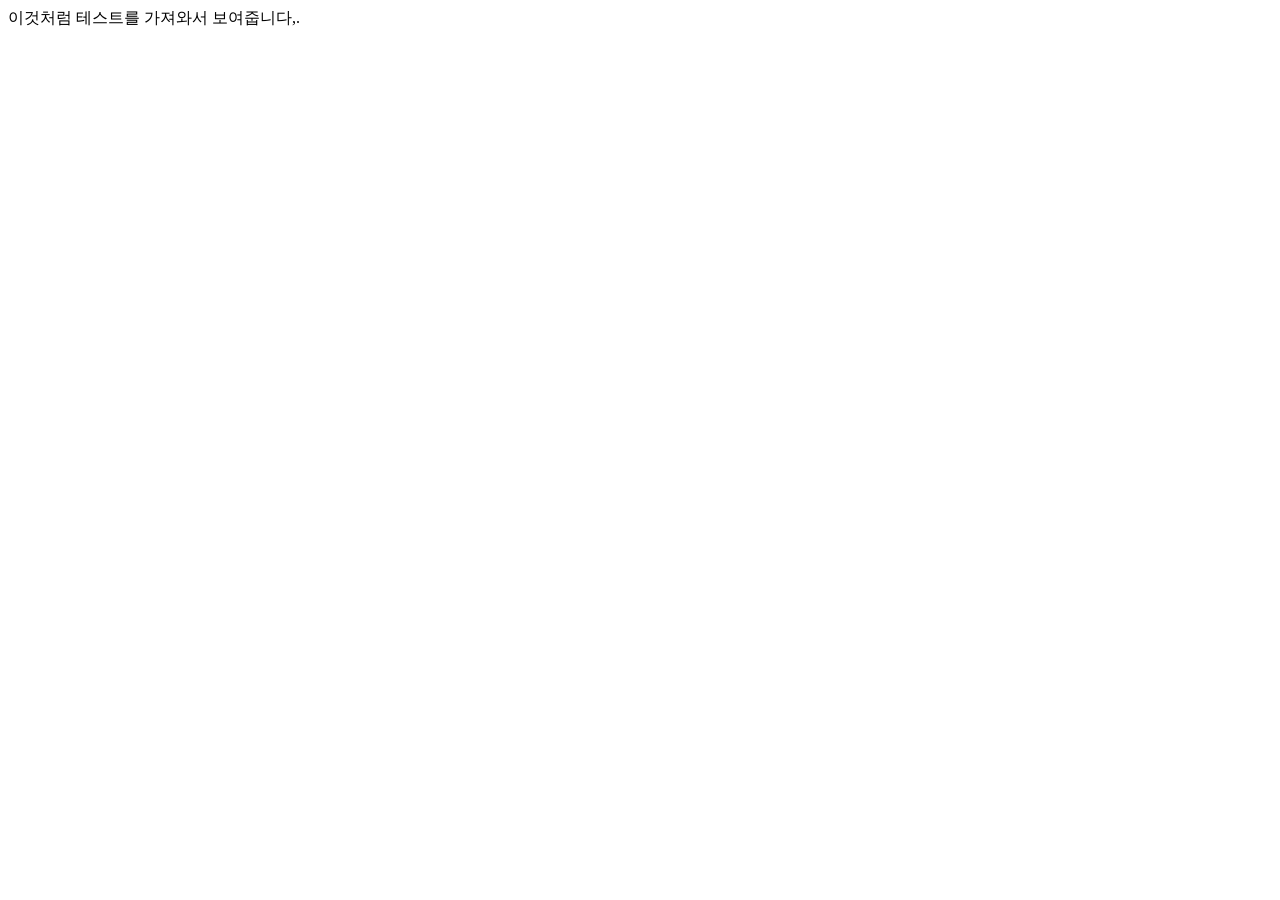
<file: index.html>
<!DOCTYPE html>
<html lang="en">
<head>
    <meta charset="UTF-8">
    <meta name="viewport" content="width=device-width, initial-scale=1.0">
    <title>Document</title>
</head>
<body>
    이것처럼 테스트를 가져와서 보여줍니다,.
</body>
</html>
</file>
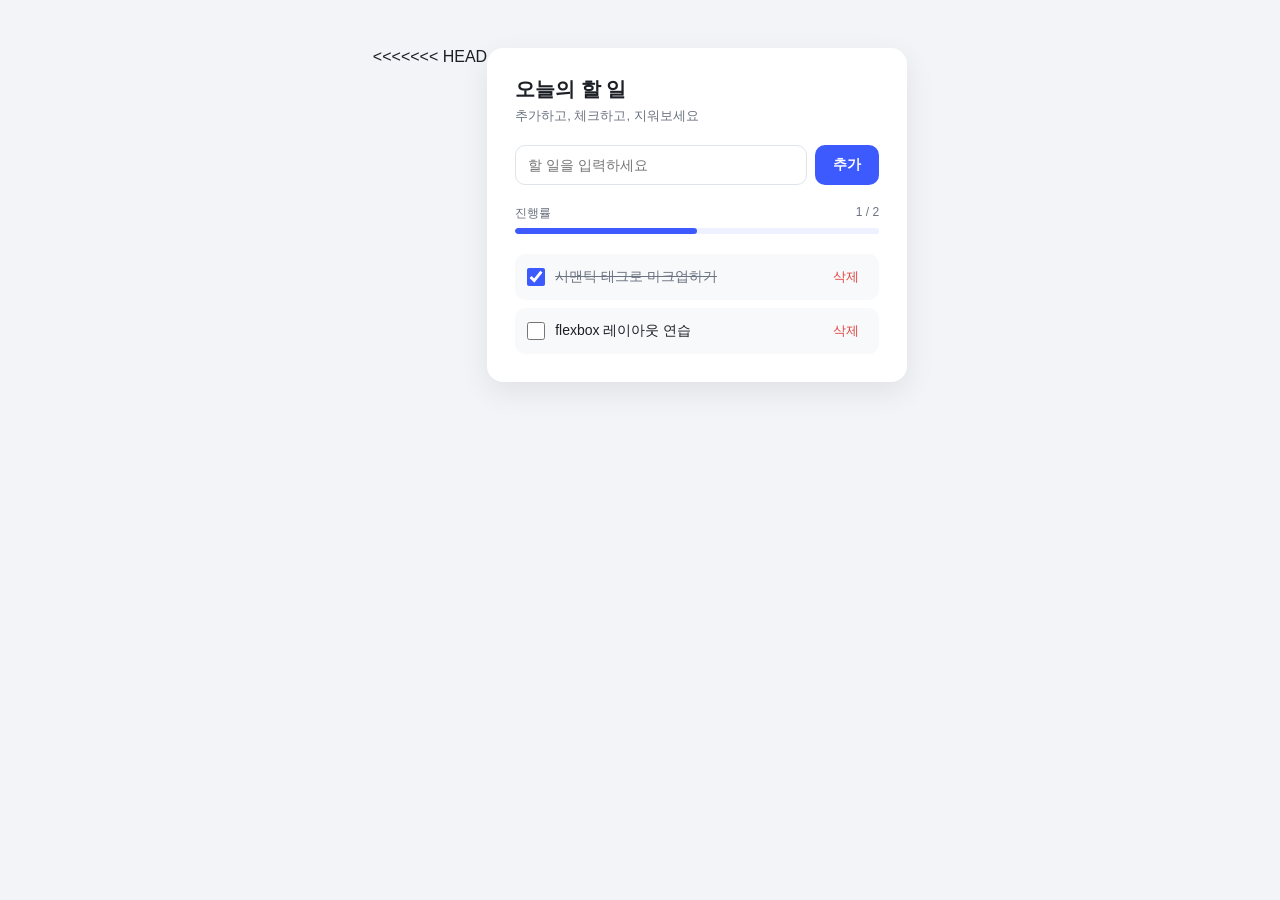
<file: choikiha.html>
<!DOCTYPE html>
<html lang="ko">
<head>
<meta charset="UTF-8">
<meta name="viewport" content="width=device-width, initial-scale=1.0">
<<<<<<< HEAD
<title>할일 목록</title>


<style>
  :root {
    --color-bg: #f2f4f7;
    --color-primary: #3d5afe;
    --color-primary-dark: #2c40c7;
    --color-text: #1c1f26;
    --color-muted: #6b7280;
    --color-card-bg: #ffffff;
    --color-danger: #e0433f;
    --color-danger-bg: #fdf2f2;
    --radius: 16px;
    --shadow: 0 10px 30px rgba(0, 0, 0, 0.08);
  }
  * { box-sizing: border-box; margin: 0; padding: 0; }
  body {
    font-family: "Pretendard", "Apple SD Gothic Neo", "Malgun Gothic", sans-serif;
    background: var(--color-bg);
    color: var(--color-text);
    min-height: 100vh;
    display: flex;
    justify-content: center;
    align-items: flex-start;
    padding: 48px 24px;
  }
  .card {
    background: var(--color-card-bg);
    width: 100%;
    max-width: 420px;
    border-radius: var(--radius);
    box-shadow: var(--shadow);
    padding: 28px;
  }
  .card__title {
    font-size: 20px;
    font-weight: 700;
    margin-bottom: 4px;
  }
  .card__subtitle {
    font-size: 13px;
    color: var(--color-muted);
    margin-bottom: 20px;
  }
  .input-row {
    display: flex;
    gap: 8px;
    margin-bottom: 20px;
  }
  .input-row input {
    flex: 1;
    padding: 11px 12px;
    border: 1.5px solid #dfe3ea;
    border-radius: 10px;
    font-size: 14px;
    outline: none;
  }
  .input-row input:focus {
    border-color: var(--color-primary);
  }
  .add-btn {
    padding: 0 18px;
    border: none;
    border-radius: 10px;
    background: var(--color-primary);
    color: #fff;
    font-size: 14px;
    font-weight: 600;
    cursor: pointer;
  }
  .add-btn:hover {
    background: var(--color-primary-dark);
  }
  .progress-label {
    display: flex;
    justify-content: space-between;
    font-size: 12px;
    color: var(--color-muted);
    margin-bottom: 6px;
  }
  .progress-track {
    height: 6px;
    background: #eef1ff;
    border-radius: 999px;
    overflow: hidden;
    margin-bottom: 20px;
  }
  .progress-bar {
    height: 100%;
    width: 0%;
    background: var(--color-primary);
    border-radius: 999px;
    transition: width 0.3s ease;
  }
  .todo-list {
    list-style: none;
    display: flex;
    flex-direction: column;
    gap: 8px;
  }
  .todo-item {
    display: flex;
    align-items: center;
    gap: 10px;
    padding: 10px 12px;
    border-radius: 10px;
    background: #f8f9fb;
  }
  .todo-item input[type="checkbox"] {
    width: 18px;
    height: 18px;
    accent-color: var(--color-primary);
    cursor: pointer;
    flex-shrink: 0;
  }
  .todo-item span {
    flex: 1;
    font-size: 14px;
    word-break: break-all;
  }
  .todo-item.completed span {
    text-decoration: line-through;
    color: var(--color-muted);
  }
  .delete-btn {
    border: none;
    background: transparent;
    color: var(--color-danger);
    font-size: 13px;
    cursor: pointer;
    padding: 4px 8px;
    border-radius: 6px;
    flex-shrink: 0;
  }
  .delete-btn:hover {
    background: var(--color-danger-bg);
  }
  .empty-message {
    text-align: center;
    color: var(--color-muted);
    font-size: 13px;
    padding: 24px 0;
  }
</style>
</head>
<body>
  <main class="card">
    <h1 class="card__title">오늘의 할 일</h1>
    <p class="card__subtitle">추가하고, 체크하고, 지워보세요</p>
    <form class="input-row" id="todoForm">
      <input type="text" id="todoInput" placeholder="할 일을 입력하세요" autocomplete="off">
      <button type="submit" class="add-btn">추가</button>
    </form>
    <div class="progress-label">
      <span>진행률</span>
      <span id="progressText">0 / 0</span>
    </div>
    <div class="progress-track">
      <div class="progress-bar" id="progressBar"></div>
    </div>
    <ul class="todo-list" id="todoList"></ul>
  </main>
<script>
  let todos = [
    { id: 1, text: '시맨틱 태그로 마크업하기', completed: true },
    { id: 2, text: 'flexbox 레이아웃 연습', completed: false }
  ];
  let nextId = 3; // 새 항목에 부여할 id (매번 1씩 증가)
  const form = document.getElementById('todoForm');
  const input = document.getElementById('todoInput');
  const list = document.getElementById('todoList');
  const progressBar = document.getElementById('progressBar');
  const progressText = document.getElementById('progressText');
  function render() {
    list.innerHTML = '';
    if (todos.length === 0) {
      list.innerHTML = '<li class="empty-message">아직 할 일이 없어요 🙂</li>';
    }
    todos.forEach(function (todo) {
      const li = document.createElement('li');
      li.className = 'todo-item' + (todo.completed ? ' completed' : '');
      li.innerHTML = `
        <input type="checkbox" ${todo.completed ? 'checked' : ''} data-id="${todo.id}">
        <span>${todo.text}</span>
        <button type="button" class="delete-btn" data-id="${todo.id}">삭제</button>
      `;
      list.appendChild(li);
    });
    updateProgress();
  }
  function updateProgress() {
    const total = todos.length;
    const doneCount = todos.filter(function (t) { return t.completed; }).length;
    const percent = total === 0 ? 0 : Math.round((doneCount / total) * 100);
    progressBar.style.width = percent + '%';
    progressText.textContent = doneCount + ' / ' + total;
  }
  form.addEventListener('submit', function (e) {
    e.preventDefault();
    const value = input.value.trim();
    if (value === '') return;
    todos.push({ id: nextId, text: value, completed: false });
    nextId += 1;
    input.value = '';
    input.focus();
    render();
  });
  list.addEventListener('click', function (e) {
    if (e.target.matches('input[type="checkbox"]')) {
      const id = Number(e.target.dataset.id);
      todos = todos.map(function (todo) {
        if (todo.id === id) {
          return { ...todo, completed: !todo.completed };
        }
        return todo;
      });
      render();
    }
    if (e.target.matches('.delete-btn')) {
      const id = Number(e.target.dataset.id);
      todos = todos.filter(function (todo) {
        return todo.id !== id;
      });
      render();
    }
  });
  render();
</script>
</body>
</html>
</file>
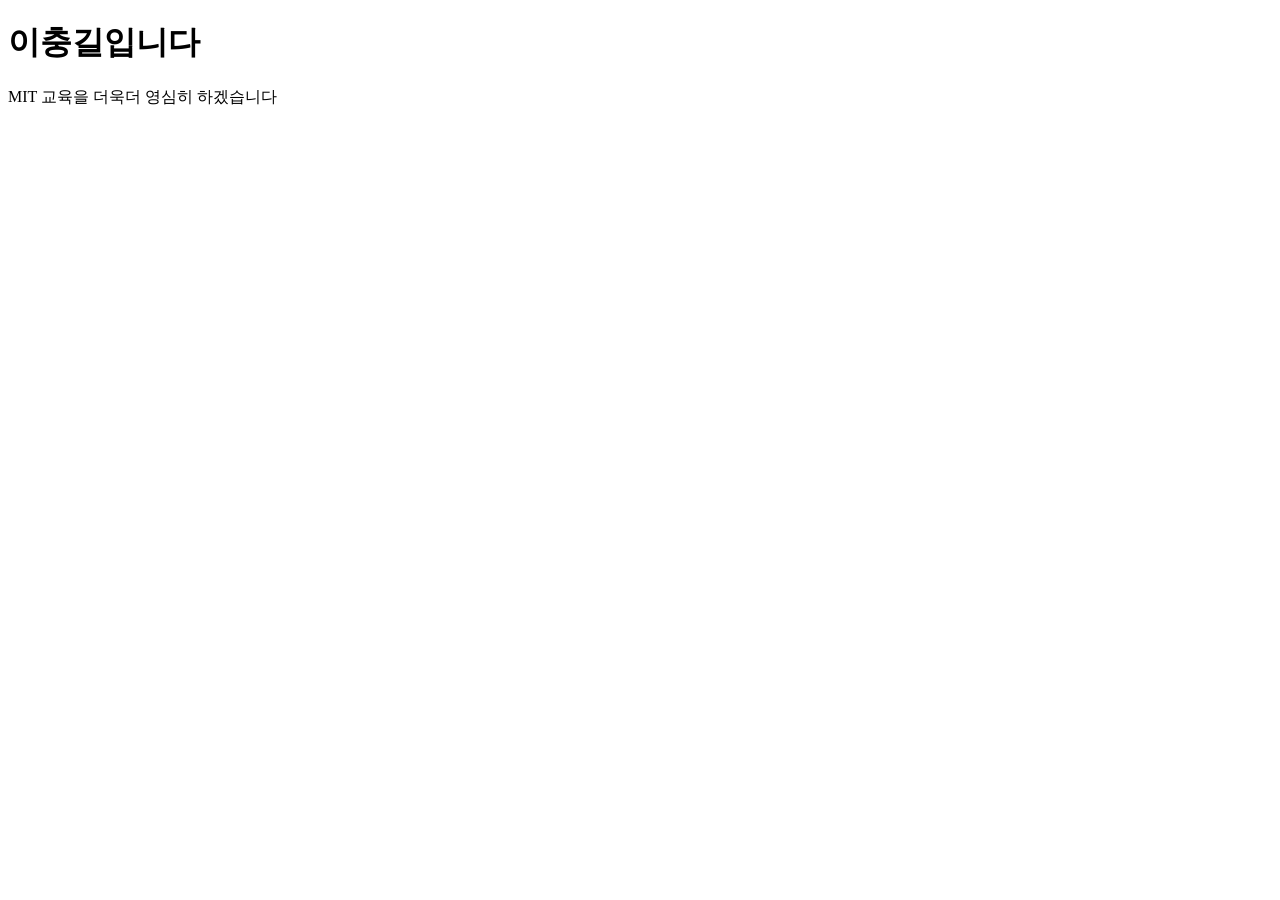
<file: chung.html>
<!DOCTYPE html>
<html lang="en">
<head>
    <meta charset="UTF-8">
    <meta name="viewport" content="width=device-width, initial-scale=1.0">
    <title>수정</title>
</head>
<body>
     <h1>이충길입니다</h1>
 <p>MIT 교육을 더욱더 영심히 하겠습니다</p>
</body>
</html>
</file>
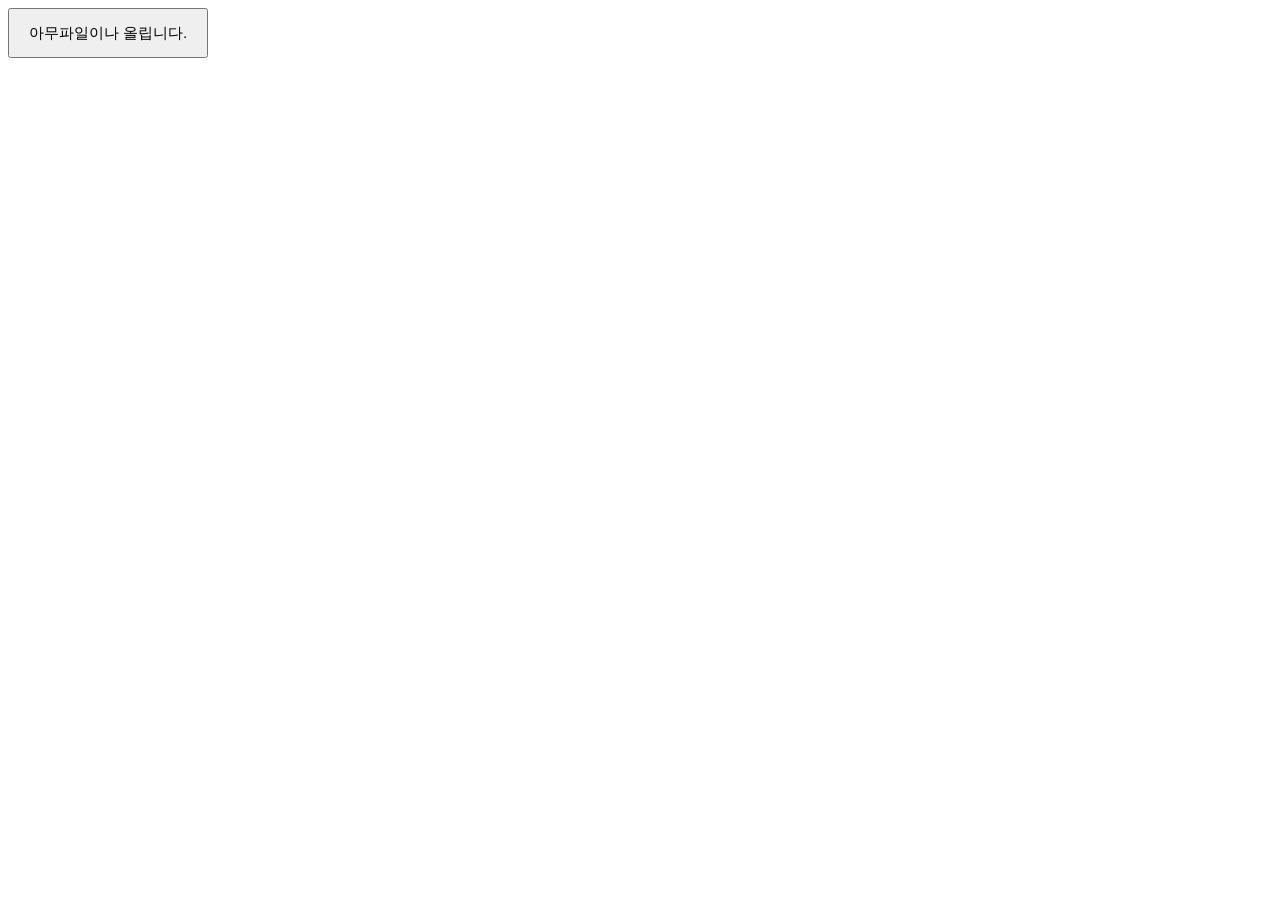
<file: csj.html>
<!DOCTYPE html>
<html lang="ko">
<head>
    <meta charset="UTF-8">
    <meta name="viewport" content="width=device-width, initial-scale=1.0">
    <title>충돌 수정</title>
    <style>
      button{
        width: 200px;
        height: 50px;
        font-size: 15px;
      }
    </style>
</head>
<body>
    <button>아무파일이나 올립니다.</button>
</body>
</html>
</file>
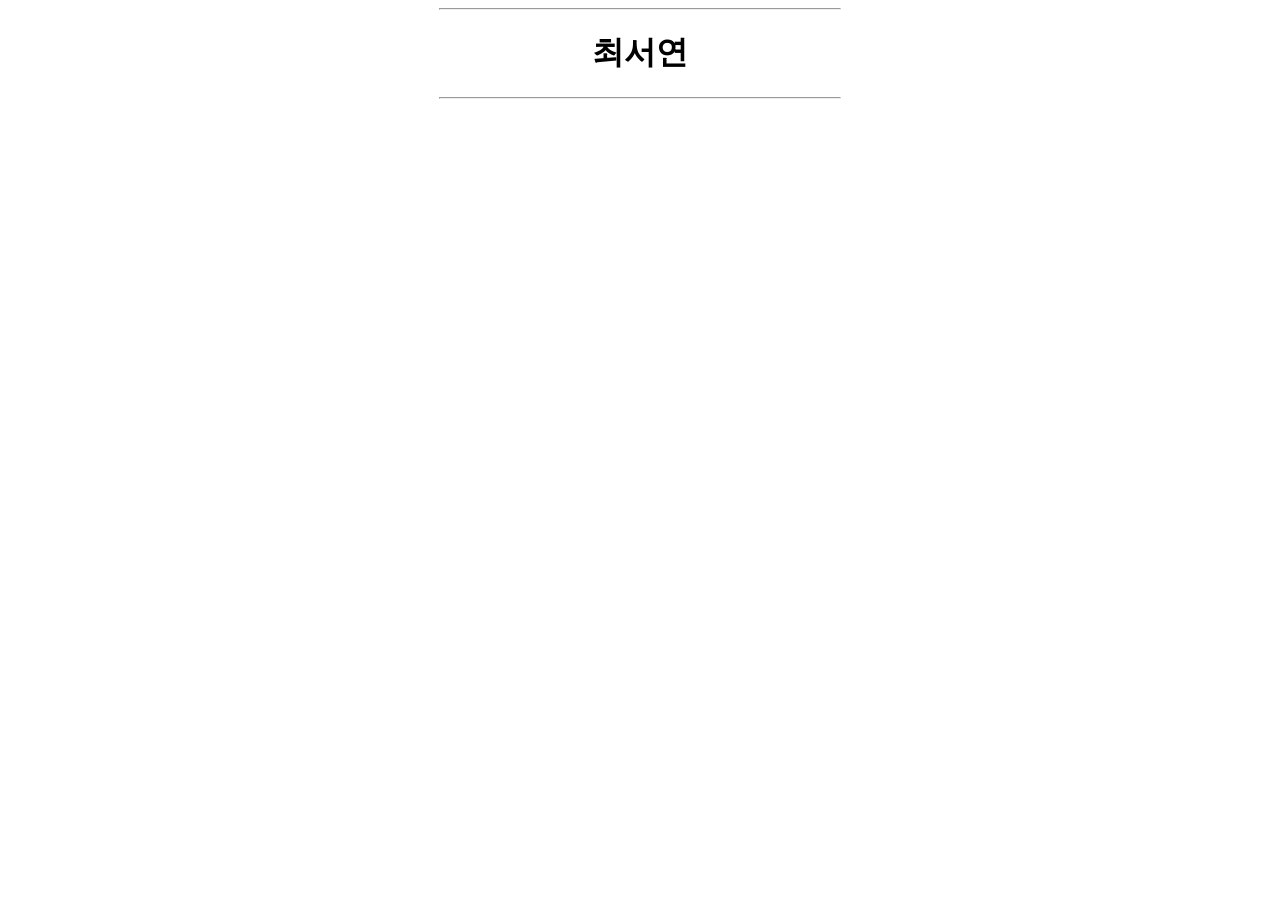
<file: csy.html>
<!DOCTYPE html>
<html lang="en">
<head>
    <meta charset="UTF-8">
    <meta name="viewport" content="width=device-width, initial-scale=1.0">
    <title>충돌 해결</title>
    <style>
        h1 {
           text-align: center;
        }
        hr {
            width: 400px;
        }
    </style>
</head>
<body>
    <hr>
    <h1>최서연</h1>
    <hr>
</body>
</html>
</file>
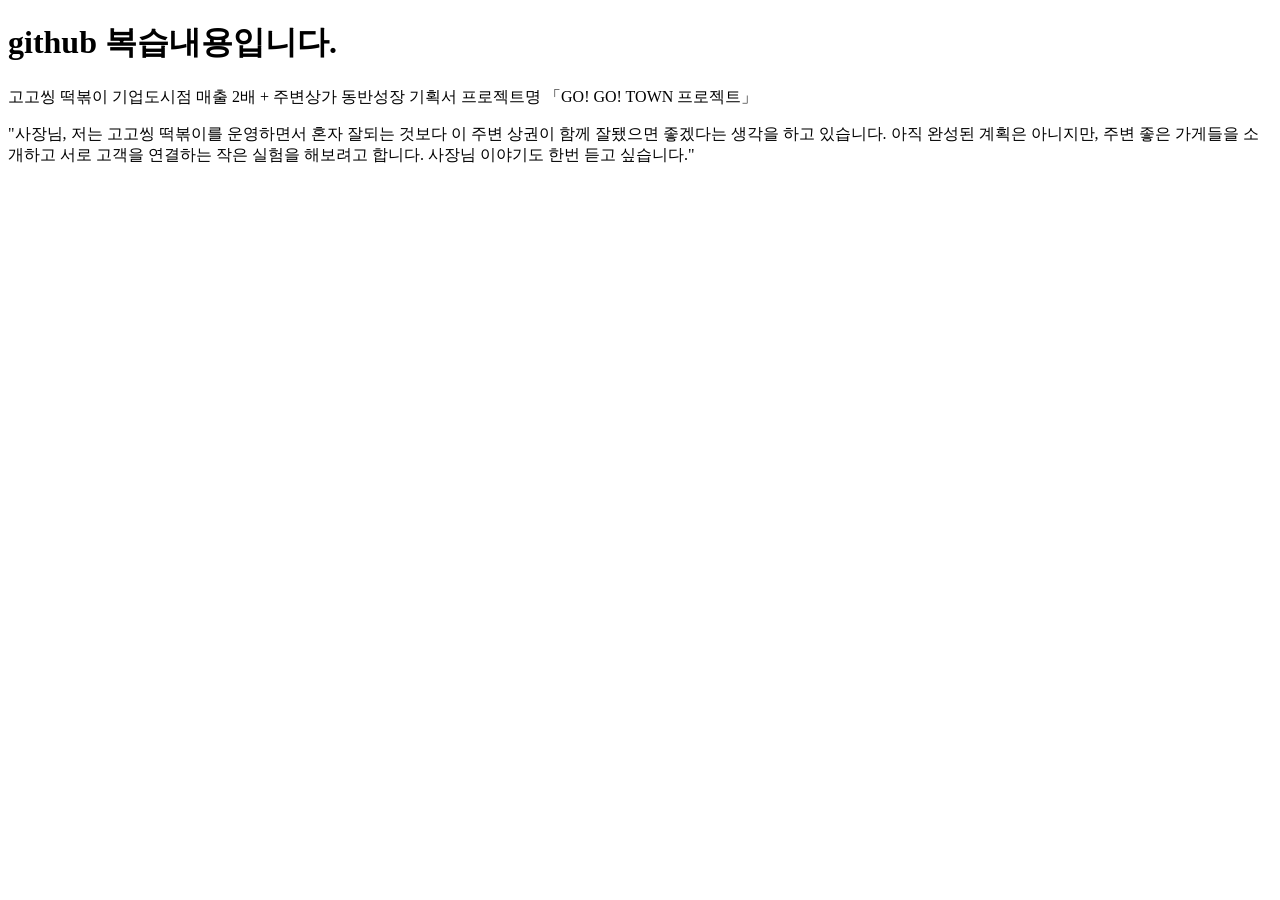
<file: kmk.html>
<!DOCTYPE html>
<html lang="ko">
<head>
    <meta charset="UTF-8">
    <meta name="viewport" content="width=device-width, initial-scale=1.0">
    <title>수정</title>
</head>
<body>
    <h1>github 복습내용입니다. </h1>
    <p>고고씽 떡볶이 기업도시점
       매출 2배 + 주변상가 동반성장 기획서
       프로젝트명 「GO! GO! TOWN 프로젝트」</p>
    <p>
        "사장님, 저는 고고씽 떡볶이를 운영하면서 혼자 잘되는 것보다 이 주변 상권이 함께 잘됐으면 좋겠다는 생각을 하고 있습니다. 아직 완성된 계획은 아니지만, 주변 좋은 가게들을 소개하고 서로 고객을 연결하는 작은 실험을 해보려고 합니다. 사장님 이야기도 한번 듣고 싶습니다."
    </p>
</body>
</html>
</file>
